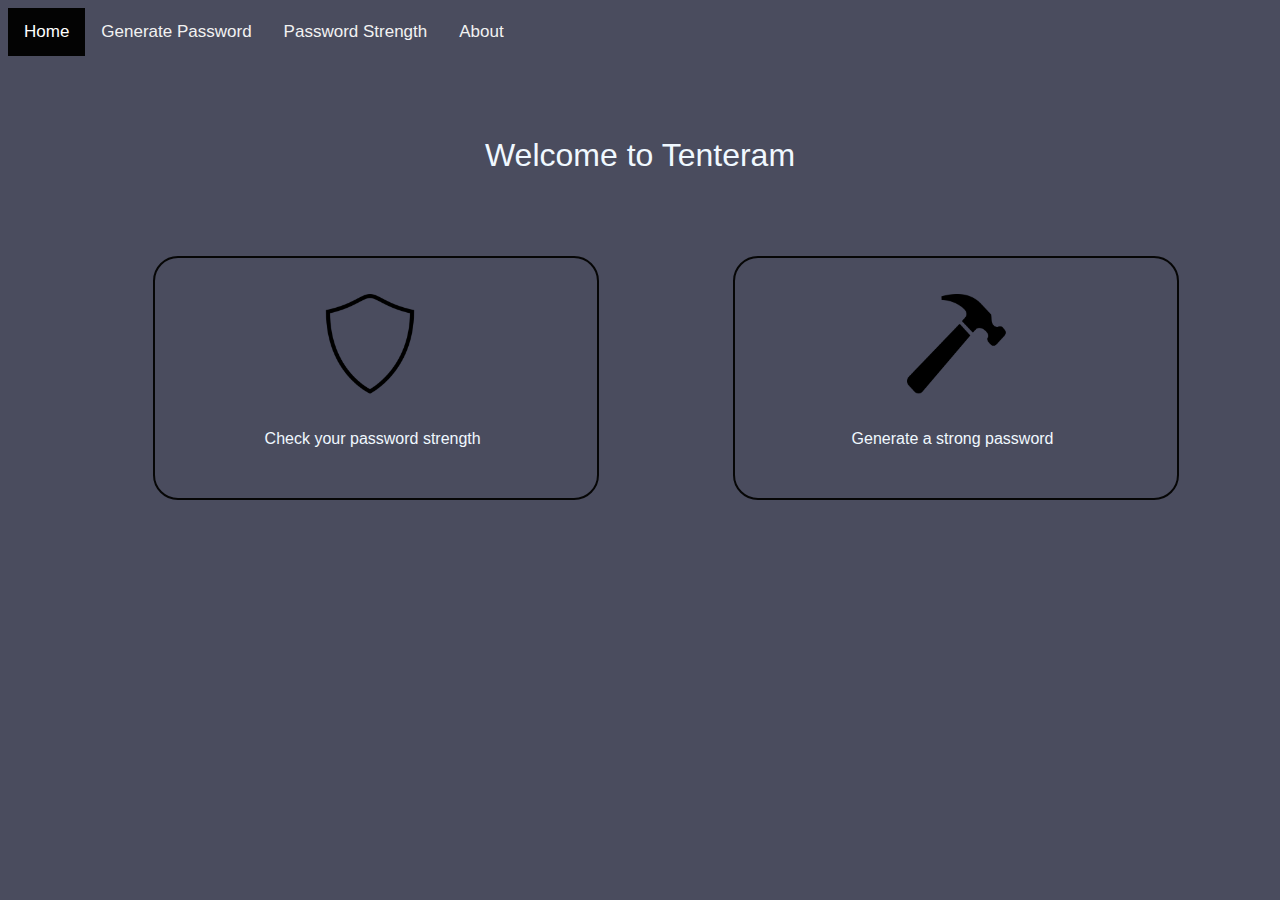
<file: index.html>
<!DOCTYPE html>
<html lang="en">
<head>
    <meta charset="UTF-8">
    <meta http-equiv="X-UA-Compatible" content="IE=edge">
    <meta name="viewport" content="width=device-width, initial-scale=1.0">
    <link rel="stylesheet" href="style.css">
    <title>Tenteram</title>
    <link rel="apple-touch-icon" sizes="180x180" href="favicon_io/apple-touch-icon.png">
    <link rel="icon" type="image/png" sizes="32x32" href="favicon_io/favicon-32x32.png">
    <link rel="icon" type="image/png" sizes="16x16" href="favicon_io/favicon-16x16.png">
    <link rel="manifest" href="favicon_io/site.webmanifest">
    <link rel="stylesheet" href="https://cdnjs.cloudflare.com/ajax/libs/font-awesome/4.7.0/css/font-awesome.min.css">
</head>
<body>
    <div class="topnav" id="myTopnav">
      <!--
           <a href="https://github.com/fadhlanhrts">
          <img id="github" src="assets/github.png" alt="Muhammad Fadhlan Harits" style="width:40px;height:40px;">
        </a>
      -->
      
        <a class="active" href="index.html">Home</a>
        <a href="generate.html">Generate Password</a>
        <a href="password.html">Password Strength</a>
        <a href="https://github.com/fadhlanhrts">About</a>
     
        
         <!-- "Hamburger menu" / "Bar icon" to toggle the navigation links -->
      <a href="javascript:void(0);" class="icon" onclick="myFunction()">
        <i class="fa fa-bars"></i>
      </a>
    </div>

    <h1 class="welcome-text" style="text-align: center; font-weight: lighter;"> Welcome to Tenteram</h1>


  <div class="row" >
    <div class="column" >
      <div class="card" href="password.html" onclick="location.href='password.html'">
           <img src="assets/shield.png" alt="" width="100" height="100" id="img">
          
        <a class="option" href="password.html">Check your password strength</a>
      </div>
    </div>
  
    <div class="column"  onclick="location.href='generate.html'">
      <div class="card">
          <img src="assets/hammer.png" alt="" width="100" height="100" id="img">
        
        <a class="option" href="generate.html">Generate a strong password</a>
      </div>
    </div>
    </div>
  </div>
  
 <!--
 <footer>
      <p class="copyright">
           &copy; Copyright 2022 Kafein Hitam
      </p>
     
  </footer>
 -->

 <script src="main.js"></script>
 
</body>
</html>
</file>
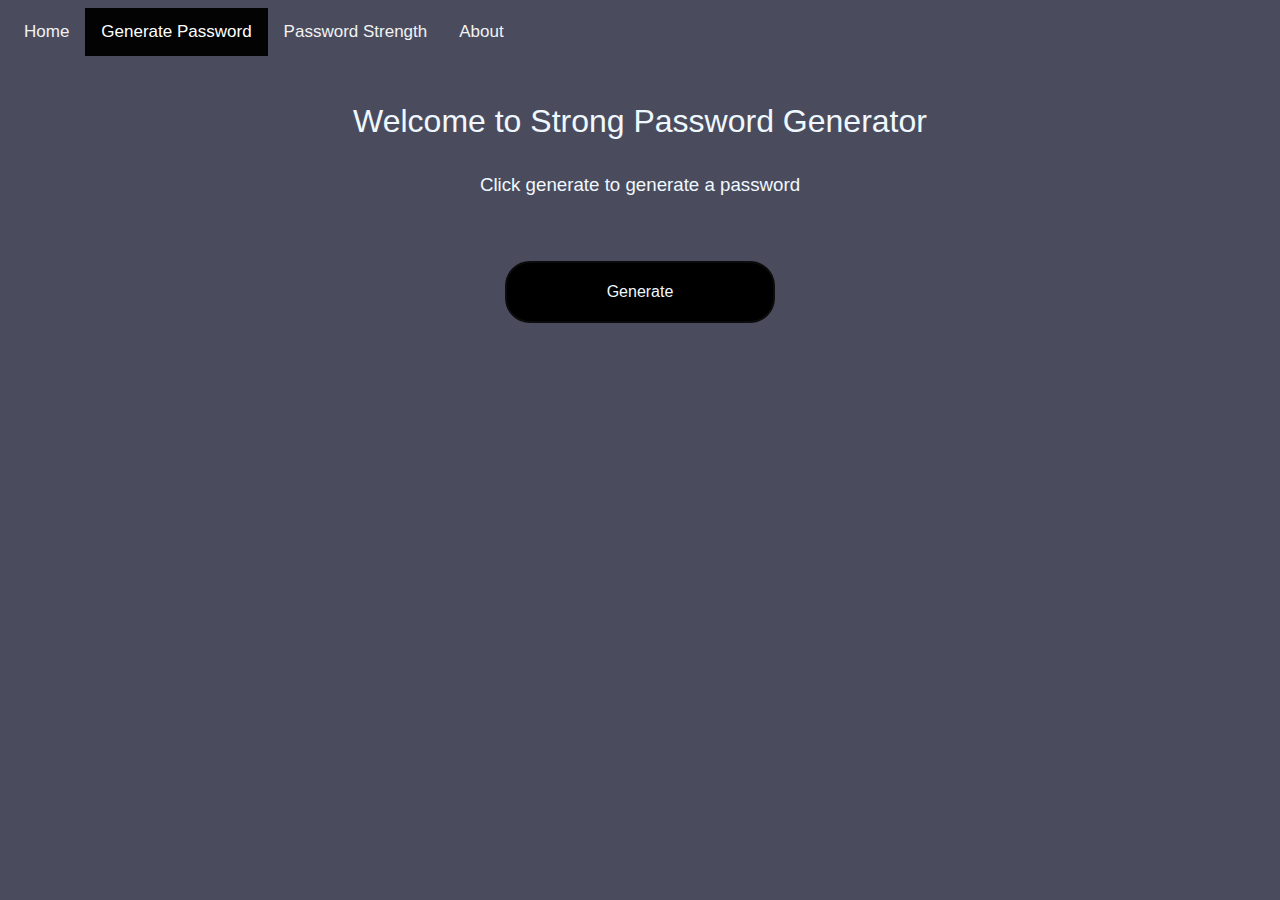
<file: generate.html>
<!DOCTYPE html>
<html lang="en">
<head>
    <meta charset="UTF-8">
    <meta http-equiv="X-UA-Compatible" content="IE=edge">
    <meta name="viewport" content="width=device-width, initial-scale=1.0">
    <link rel="stylesheet" href="style.css">
    <title>Tenteram</title>
    <link rel="apple-touch-icon" sizes="180x180" href="favicon_io/apple-touch-icon.png">
    <link rel="icon" type="image/png" sizes="32x32" href="favicon_io/favicon-32x32.png">
    <link rel="icon" type="image/png" sizes="16x16" href="favicon_io/favicon-16x16.png">
    <link rel="manifest" href="favicon_io/site.webmanifest">
    <link rel="stylesheet" href="https://cdnjs.cloudflare.com/ajax/libs/font-awesome/4.7.0/css/font-awesome.min.css">
</head>
<body>
    <div class="topnav" id="myTopnav">
        <!--
             <a href="https://github.com/fadhlanhrts">
            <img id="github" src="assets/github.png" alt="Muhammad Fadhlan Harits" style="width:40px;height:40px;">
          </a>
        -->
         
        <a href="index.html">Home</a>
          <a class="active" href="generate.html">Generate Password</a>
          <a href="password.html">Password Strength</a>
          <a href="https://github.com/fadhlanhrts">About</a>
       
          
           <!-- "Hamburger menu" / "Bar icon" to toggle the navigation links -->
        <a href="javascript:void(0);" class="icon" onclick="myFunction()">
          <i class="fa fa-bars"></i>
        </a>
      </div>
    <h1 class="welcome-text" style="margin-top: -1%; font-weight: lighter;"> Welcome to Strong Password Generator</h1>
    <div class="generate-page" style="margin-bottom: -1%; text-align: center;">
        
        <h3 class="regular-text" style="font-weight: lighter;">Click generate to generate a password</h3>
        <br>
       
        <br>
        <button class="button" type="submit" id="generate-form" onclick="generatePass()" style="padding: 20px 100px;">Generate</button>
    

       
    </div>
    <div class="generate-result">
        <p id="generate-text">
        </p>
        <h2 id="generate-calc" style="font-size: 160%;">

        </h2>
    </div>
     <!--
        <footer>
        <p class="copyright">
             &copy; Copyright 2022 Kafein Hitam
        </p>
       
    </footer>
     -->
    
    <script src="main.js"></script>
</body>

</html>
</file>
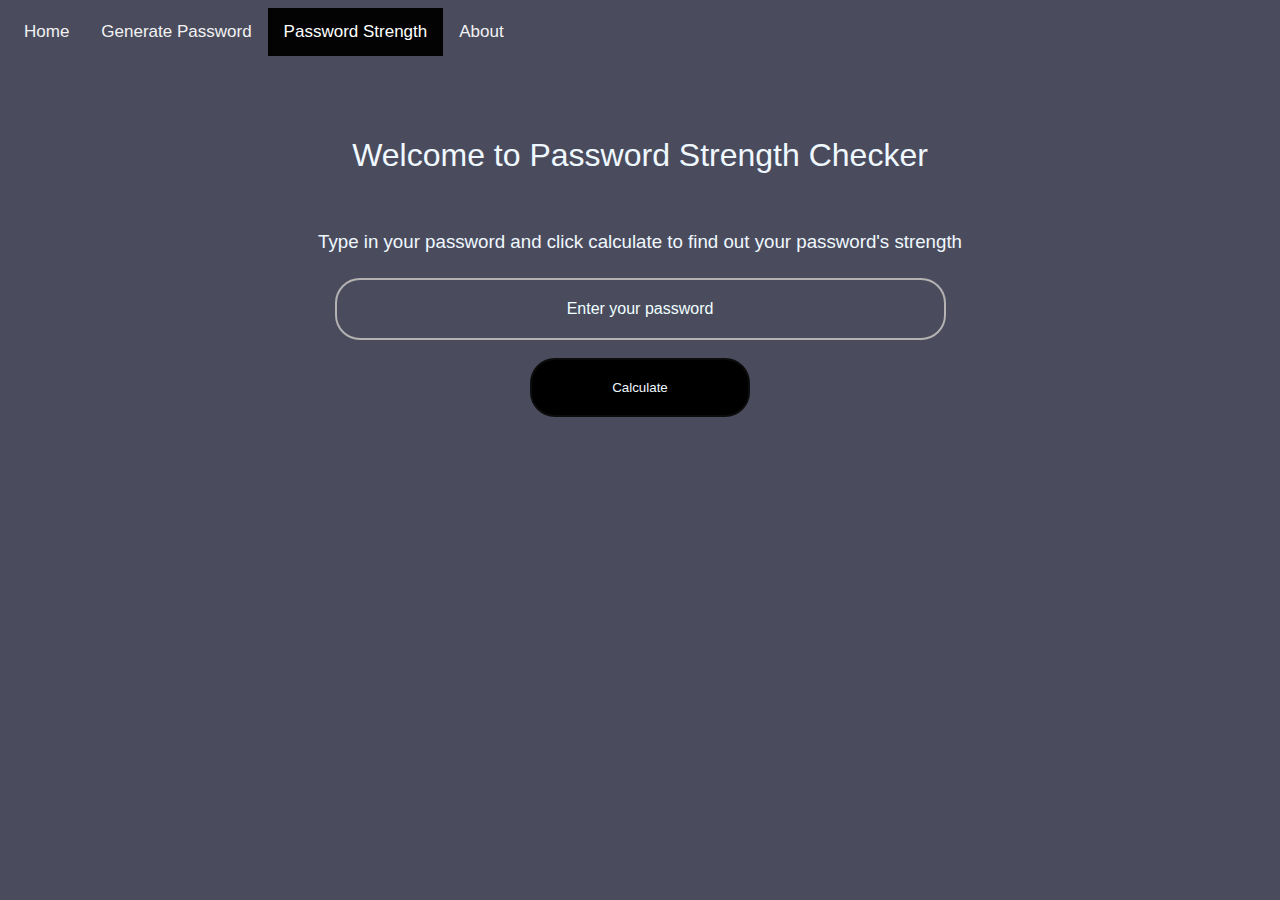
<file: password.html>
<!DOCTYPE html>
<html lang="en">
<head>
    <meta charset="UTF-8">
    <meta http-equiv="X-UA-Compatible" content="IE=edge">
    <meta name="viewport" content="width=device-width, initial-scale=1.0">
    <link rel="stylesheet" href="style.css">
    <title>Tenteram</title>
    <link rel="apple-touch-icon" sizes="180x180" href="favicon_io/apple-touch-icon.png">
    <link rel="icon" type="image/png" sizes="32x32" href="favicon_io/favicon-32x32.png">
    <link rel="icon" type="image/png" sizes="16x16" href="favicon_io/favicon-16x16.png">
    <link rel="manifest" href="favicon_io/site.webmanifest">
    <link rel="stylesheet" href="https://cdnjs.cloudflare.com/ajax/libs/font-awesome/4.7.0/css/font-awesome.min.css">
</head>
<body>
    <div class="topnav" id="myTopnav">
        <!--
             <a href="https://github.com/fadhlanhrts">
            <img id="github" src="assets/github.png" alt="Muhammad Fadhlan Harits" style="width:40px;height:40px;">
          </a>
        -->
         
        <a href="index.html">Home</a>
          <a href="generate.html">Generate Password</a>
          <a class="active" href="password.html">Password Strength</a>
          <a href="https://github.com/fadhlanhrts">About</a>
       
          
           <!-- "Hamburger menu" / "Bar icon" to toggle the navigation links -->
        <a href="javascript:void(0);" class="icon" onclick="myFunction()">
          <i class="fa fa-bars"></i>
        </a>
      </div>
    <h1 class="welcome-text" style="font-weight: lighter;"> Welcome to Password Strength Checker</h1>
    <h3 class="password-text" > Type in your password and click calculate to find out your password's strength</h3>
       
    <div class="password-page" style="text-align: center;">
        
        
         <div id="password-form">
            <input type="text" class="password-input" id="pass-input"
            placeholder="Enter your password" name="password">
            <br>
            <br>
            <button type="submit" style="cursor: pointer;" onclick="passCalc()">Calculate</button>
         </div>
        <p id="password-text">
        </p>
        <h3 id="password-calc">
        </h3>
        <h3 id="password-calc-text">
        </h3>
    </div>
    <!--
        <footer>
        <p class="copyright">
             &copy; Copyright 2022 Kafein Hitam
        </p>
       
    </footer>
    -->
    
    <script src="main.js"></script>
</body>

</html>
</file>
<file: style.css>
* {
  /* hex code: #4A4C5E*/
    background-color: rgb(74, 76, 94);
    font-family: -apple-system, BlinkMacSystemFont, 'Segoe UI', Roboto, Oxygen, Ubuntu, Cantarell, 'Open Sans', 'Helvetica Neue', sans-serif;
    color: aliceblue;
}

.password-page {
  text-align: center;
  padding: 60px 0;
 
}

.password-text {
text-align: center;
font-weight: lighter; 
margin-top: -2%;
}

.welcome-text {
  font-family: -apple-system, BlinkMacSystemFont, 'Segoe UI', Roboto, Oxygen, Ubuntu, Cantarell, 'Open Sans', 'Helvetica Neue', sans-serif;
  color: aliceblue;
  font-weight: lighter;
  text-align: center;
  padding: 60px 0;
}

#password-calc {
  font-family: -apple-system, BlinkMacSystemFont, 'Segoe UI', Roboto, Oxygen, Ubuntu, Cantarell, 'Open Sans', 'Helvetica Neue', sans-serif;
  color: aliceblue;
  text-align: center;
  margin-top: 1%;
}


#password-form {
  font-family: -apple-system, BlinkMacSystemFont, 'Segoe UI', Roboto, Oxygen, Ubuntu, Cantarell, 'Open Sans', 'Helvetica Neue', sans-serif;
  color: aliceblue;
  box-sizing: border-box;
  padding: 10px;
  margin: 10px 0;
  margin-top: -5%;
}

button {
  margin: 10;
  background-color: black;
  box-sizing: border-box;
  padding: 20px 80px;
  border-radius: 25px;
  border: 2px solid rgb(12, 12, 12);
  color: aliceblue;
  
}

input {
  background: transparent;
  box-sizing: border-box;
  padding: 20px 200px;
  border-radius: 25px;
  border: 2px solid rgb(181, 178, 178);
  font-size: medium;
}

button:hover {
  color: rgb(47, 107, 237);
}

.button {
padding: 14px 40px;
text-align: center;
text-decoration: none;
display: inline-block;
font-size: 16px;
margin: 4px 2px;
cursor: pointer;
}

::placeholder {
  color: azure;
  opacity: 1;
 
}

.topnav {
  overflow: hidden;
}

.topnav a {
  float: left;
  display: block;
  color: #f2f2f2;
  text-align: center;
  padding: 14px 16px;
  text-decoration: none;
  font-size: 17px;
}

.topnav a:hover {
  background-color: #ddd;
  color: black;
}

.topnav a.active {
  background-color: #030303;
  color: white;
}

.topnav .icon {
  display: none;
}

/* Float four columns side by side */
.column {
  float: left;
  width: 35%;
  padding: 0 100px;
  margin-left: 50px;
  margin-right: -116px;
  
}

/* Remove extra left and right margins, due to padding */
.row {
    margin: 0 -5px;
    margin-bottom: -5%;
  }

/* Clear floats after the columns */
.row:after {
  content: "";
  display: table;
  clear: both;
  margin-bottom: -2%;
}

#img {
  margin-right: -70px;
  margin-top: 20px;
 
  padding-bottom: 50px;
}

/* Responsive columns */
@media screen and (max-width: 1100px) {

  .column {
    width: 70%;
    display: block;
    margin: 10px 50px 50px -10px;
    padding: 10px -20px 1px -10%;
  }

  .welcome-text {
    margin-right: 80px;
    margin-left: 70px;
  }

  .password-input {
    
    width: 60%;
    text-align: center;
    margin: -2px 2px 10px 1px;
    padding: 20px 1px 20px 1px;
  }
}

/* Responsive columns */
@media screen and (max-width: 700px) {
  .welcome-text {
    margin-right: 40px;
    margin-left: 50px;
  }
  .column {
    width: 80%;
    display: block;

    /*margin: 10px 0px 20px 0px; */
    margin: 10px 0px 50px -70px;
    padding: 10px -20px 1px -10%;
  }

  p.copyright {
    bottom: -1px;
  }

  .topnav a:not(:first-child) {display: none;}
  .topnav a.icon {
    float: right;
    display: block;
  }

  .topnav.responsive {position: relative;}
  .topnav.responsive a.icon {
    position: absolute;
    right: 15px;
    top: 0;
  }
  .topnav.responsive a {
    float: none;
    display: block;
    text-align: left;
  }

  .password-input {
    height: 100%;
    width: 60%;
    text-align: center;
    margin: -2px 20px 10px 1px;
    padding: 20px 1px 20px 1px;
  }

}

/* Responsive columns */
@media screen and (max-width: 400px) {
  .welcome-text {
    margin-right: -10px;
    margin-left: 0px;
  }
}

/* Style the counter cards */
.card {
 
  padding: 16px 1px 50px 10px;
  text-align: center;
  margin-left: auto;
  border-radius: 25px;
  border: 2px solid #060606;
  cursor: pointer;
}

.card:hover {
     box-shadow: 0 4px 8px 0 rgba(0, 0, 0, 0.2); 
     color: #030303;
}

#hammer{
  margin-left: -5%;
}

#shield {
  margin-left: 180px;
}

.option {
  text-decoration: none;
  margin: 20px -40px 0px -90px;
}

.option:hover {
    color: #030303;
}


footer {
/*position: relative; */
height: 300px;
  width: 100%;
   margin-top: -1%;
}

p.copyright {
position: absolute;
width: 100%;
  color: #fff;
  line-height: 40px;
  font-size: 0.7em;
text-align: center;
bottom:0;
 
}

#github {
  width: 10px;
  height: 10px;
  margin-top: -20%;
  margin-left: -2%;
}

.generate-page {
  text-align: center;
  padding: 60px 0;
  margin-top: -10%;
}

#generate-form {
  font-family: -apple-system, BlinkMacSystemFont, 'Segoe UI', Roboto, Oxygen, Ubuntu, Cantarell, 'Open Sans', 'Helvetica Neue', sans-serif;
  color: aliceblue;
  box-sizing: border-box;
  padding: 10px;
  margin: 10px 0;
  margin-bottom: -8%;
  
}

.home-text {
  font-family: -apple-system, BlinkMacSystemFont, 'Segoe UI', Roboto, Oxygen, Ubuntu, Cantarell, 'Open Sans', 'Helvetica Neue', sans-serif;
  color: aliceblue;
  text-align: center;
  padding: 60px 0;
  margin-bottom: -20%;
  margin-left: -10%;
}

.generate-result {
text-align: center;
}

#shield {
cursor: pointer;
}

#hammer {
cursor: pointer;
}

.password-input {
  text-align: center;
}
</file>
